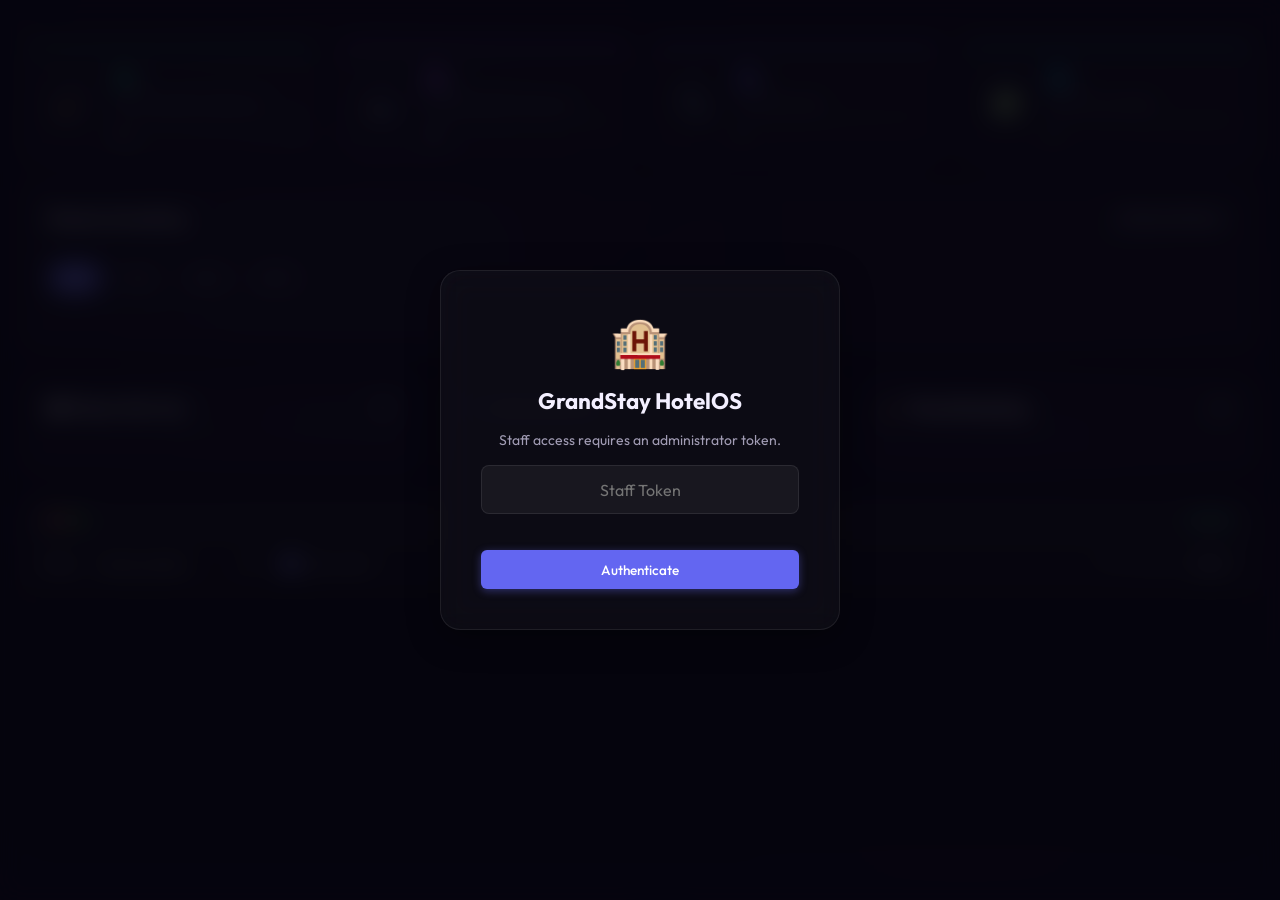
<file: dashboard/index.html>
`
<!DOCTYPE html>
<html lang="uz">

<head>
  <meta charset="UTF-8">
  <meta name="viewport" content="width=device-width, initial-scale=1.0">
  <title>HotelOS — Admin Dashboard</title>
  <link rel="preconnect" href="https://fonts.googleapis.com">
  <link rel="preconnect" href="https://fonts.gstatic.com" crossorigin>
  <link
    href="https://fonts.googleapis.com/css2?family=Outfit:wght@300;400;500;600;700;800&family=JetBrains+Mono:wght@400;500&display=swap"
    rel="stylesheet">
  <link rel="stylesheet" href="style.css">
</head>

<body class="dark-mode">
  <div class="bg-glow bg-glow-1"></div>
  <div class="bg-glow bg-glow-2"></div>

  <!-- Nav bar + auth injected by shared.js -->

  <div id="admin-app" class="hidden">

    <!-- Stats Bar -->
    <div class="stats-bar" id="stats-bar">
      <div class="stat-card" data-type="clean">
        <div class="stat-ring-wrap">
          <svg class="stat-ring" viewBox="0 0 44 44">
            <circle class="ring-bg" cx="22" cy="22" r="18" fill="none" stroke-width="3.5" />
            <circle class="ring-arc ring-clean" id="ring-clean" cx="22" cy="22" r="18" fill="none" stroke-width="3.5"
              stroke-dasharray="0 113" stroke-linecap="round" />
          </svg>
          <span class="stat-emoji">🧹</span>
        </div>
        <div class="stat-body">
          <div class="stat-numbers">
            <span class="stat-value" id="stat-clean">0</span>
            <span class="stat-total" id="stat-clean-total">/0</span>
          </div>
          <div class="stat-label">Tozalangan xonalar</div>
          <div class="stat-mini-bar">
            <div class="stat-mini-fill fill-clean" id="bar-clean" style="width:0%"></div>
          </div>
          <div class="stat-pct" id="stat-clean-pct">0%</div>
        </div>
      </div>
      <div class="stat-card" data-type="occupied">
        <div class="stat-ring-wrap">
          <svg class="stat-ring" viewBox="0 0 44 44">
            <circle class="ring-bg" cx="22" cy="22" r="18" fill="none" stroke-width="3.5" />
            <circle class="ring-arc ring-occupied" id="ring-occupied" cx="22" cy="22" r="18" fill="none"
              stroke-width="3.5" stroke-dasharray="0 113" stroke-linecap="round" />
          </svg>
          <span class="stat-emoji">🛏️</span>
        </div>
        <div class="stat-body">
          <div class="stat-numbers">
            <span class="stat-value" id="stat-occupied">0</span>
            <span class="stat-total" id="stat-occupied-total">/0</span>
          </div>
          <div class="stat-label">Mehmoni bor xonalar</div>
          <div class="stat-mini-bar">
            <div class="stat-mini-fill fill-occupied" id="bar-occupied" style="width:0%"></div>
          </div>
          <div class="stat-pct" id="stat-occupied-pct">0%</div>
        </div>
      </div>
      <div class="stat-card" data-type="ok">
        <div class="stat-ring-wrap">
          <svg class="stat-ring" viewBox="0 0 44 44">
            <circle class="ring-bg" cx="22" cy="22" r="18" fill="none" stroke-width="3.5" />
            <circle class="ring-arc ring-ok" id="ring-ok" cx="22" cy="22" r="18" fill="none" stroke-width="3.5"
              stroke-dasharray="0 113" stroke-linecap="round" />
          </svg>
          <span class="stat-emoji">🔧</span>
        </div>
        <div class="stat-body">
          <div class="stat-numbers">
            <span class="stat-value" id="stat-ok">0</span>
            <span class="stat-total" id="stat-ok-total">/0</span>
          </div>
          <div class="stat-label">Jihozlar soz</div>
          <div class="stat-mini-bar">
            <div class="stat-mini-fill fill-ok" id="bar-ok" style="width:0%"></div>
          </div>
          <div class="stat-pct" id="stat-ok-pct">0</div>
        </div>
      </div>
      <div class="stat-card" data-type="available">
        <div class="stat-ring-wrap">
          <svg class="stat-ring" viewBox="0 0 44 44">
            <circle class="ring-bg" cx="22" cy="22" r="18" fill="none" stroke-width="3.5" />
            <circle class="ring-arc ring-available" id="ring-available" cx="22" cy="22" r="18" fill="none"
              stroke-width="3.5" stroke-dasharray="0 113" stroke-linecap="round" />
          </svg>
          <span class="stat-emoji">✅</span>
        </div>
        <div class="stat-body">
          <div class="stat-numbers">
            <span class="stat-value" id="stat-available">0</span>
            <span class="stat-total" id="stat-available-total">/0</span>
          </div>
          <div class="stat-label">Bo'sh va tayyor</div>
          <div class="stat-mini-bar">
            <div class="stat-mini-fill fill-available" id="bar-available" style="width:0%"></div>
          </div>
          <div class="stat-pct" id="stat-available-pct">0</div>
        </div>
      </div>
    </div>

    <!-- Rooms Section (Full width now, no longer side-by-side with sidebar) -->
    <section class="rooms-section glass" style="margin-bottom: 1.5rem;">
      <div class="section-header flex-wrap">
        <h2>Rooms Inventory</h2>
        <span class="badge" id="rooms-badge">24 Rooms | 3 Floors</span>
      </div>
      <div class="floor-selector-container">
        <button class="floor-pill active" data-floor="all">All</button>
        <button class="floor-pill" data-floor="1">FL 1</button>
        <button class="floor-pill" data-floor="2">FL 2</button>
        <button class="floor-pill" data-floor="3">FL 3</button>
      </div>
      <div class="rooms-grid" id="rooms-grid"></div>
    </section>

    <!-- Monitors Grid: Room Service, Maintenance, Housekeeping side-by-side -->
    <div class="monitors-grid" style="margin-bottom: 1.5rem;">
      <!-- Room Service Monitor -->
      <section class="panel glass" id="panel-rs">
        <div class="section-header">
          <h2>🍽️ Room Service</h2>
          <span class="badge" id="rs-badge">0</span>
        </div>
        <div class="panel-content" id="rs-list"></div>
      </section>

      <!-- Maintenance Monitor -->
      <section class="panel glass" id="panel-maint">
        <div class="section-header">
          <h2>🔧 Maintenance</h2>
          <span class="badge" id="maint-badge">0</span>
        </div>
        <div class="panel-content" id="maint-list"></div>
      </section>

      <!-- Housekeeping Monitor -->
      <section class="panel glass" id="panel-hk">
        <div class="section-header">
          <h2>🧹 Housekeeping</h2>
          <span class="badge" id="hk-badge">0</span>
        </div>
        <div class="panel-content" id="hk-list"></div>
      </section>
    </div>

    <!-- Event Log -->
    <section class="event-log-section glass">
      <!-- Terminal header -->
      <div class="terminal-header">
        <div class="terminal-dots">
          <span class="dot red"></span>
          <span class="dot yellow"></span>
          <span class="dot green"></span>
        </div>
        <div class="terminal-title">broker-live-event-stream.log</div>
        <div class="terminal-status-badge">
          <span class="pulse-indicator"></span> LIVE
        </div>
      </div>
      <!-- Controls bar -->
      <div class="terminal-controls">
        <div class="control-group">
          <label for="log-filter">Filter:</label>
          <select id="log-filter" class="log-filter-select">
            <option value="all">Hamma eventlar</option>
            <option value="reception">Reception (Check-in/out)</option>
            <option value="room_service">Room Service</option>
            <option value="maintenance">Maintenance</option>
            <option value="housekeeping">Housekeeping</option>
          </select>
        </div>
        <div class="control-group">
          <label style="display:flex;align-items:center;gap:0.35rem;cursor:pointer;user-select:none;">
            <input type="checkbox" id="auto-scroll-chk" checked style="cursor:pointer;">
            <span>Auto-scroll</span>
          </label>
        </div>
        <div class="control-group" style="margin-left: auto;">
          <span class="log-counter" id="log-counter">0 ta hodisa</span>
          <button id="clear-logs" class="btn-terminal-action">Clear</button>
        </div>
      </div>
      <!-- Terminal body -->
      <div class="event-terminal" id="event-terminal">
      </div>
    </section>

  </div>

  <script src="shared.js"></script>
  <script src="admin.js"></script>
</body>

</html>
</file>
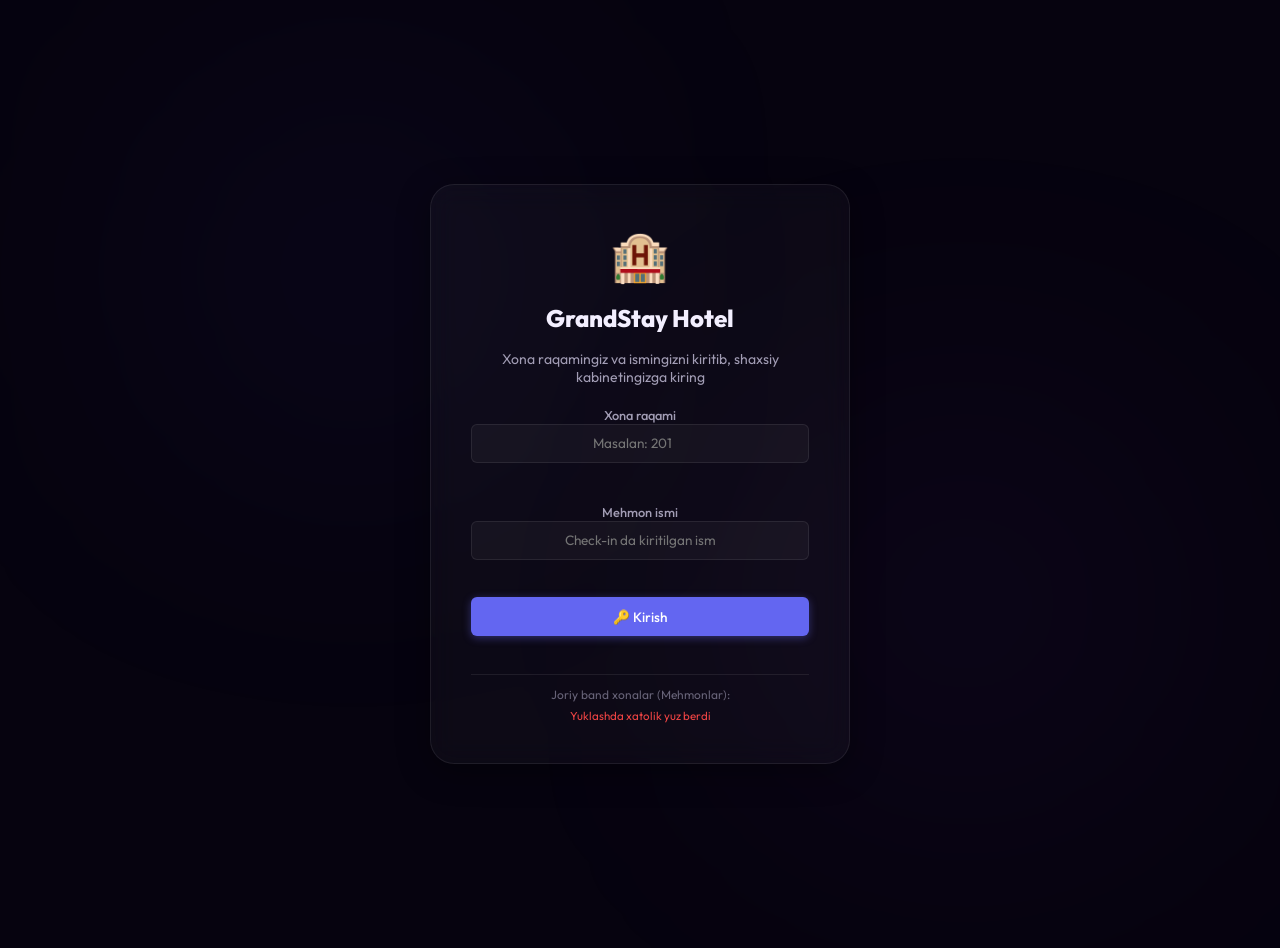
<file: dashboard/guest-dashboard.html>
<!DOCTYPE html>
<html lang="uz">
<head>
  <meta charset="UTF-8">
  <meta name="viewport" content="width=device-width, initial-scale=1.0">
  <title>GrandStay — Guest Portal</title>
  <link rel="preconnect" href="https://fonts.googleapis.com">
  <link rel="preconnect" href="https://fonts.gstatic.com" crossorigin>
  <link href="https://fonts.googleapis.com/css2?family=Outfit:wght@300;400;500;600;700;800&family=JetBrains+Mono:wght@400;500&display=swap" rel="stylesheet">
  <link rel="stylesheet" href="style.css">
</head>
<body class="dark-mode guest-mode">
  <div class="bg-glow bg-glow-1"></div>
  <div class="bg-glow bg-glow-2"></div>

  <!-- Main guest dashboard -->
  <div id="guest-dashboard" class="guest-dashboard">

    <!-- Welcome card -->
    <div class="guest-welcome-card">
      <div class="guest-welcome-info">
        <h3 id="gw-title">Xush kelibsiz!</h3>
        <p id="gw-sub">Xona — · —</p>
      </div>
      <div class="guest-charges">
        <div class="charge-amount" id="gw-charges">$0.00</div>
        <div class="charge-label">Xizmat hisob</div>
      </div>
    </div>

    <!-- Room Service Menu -->
    <div class="dash-section">
      <div class="dash-section-header">
        <h2>🍽️ Room Service menyusi</h2>
        <button id="order-btn" class="btn-primary" disabled>📦 Buyurtma berish</button>
      </div>
      <p style="font-size:0.8rem;color:var(--text-muted);margin-bottom:0.75rem">Buyurtma qilish uchun mahsulotlarni tanlang:</p>
      <div class="menu-grid" id="menu-grid"></div>
    </div>

    <!-- My Orders -->
    <div class="dash-section">
      <div class="dash-section-header">
        <h2>📋 Mening buyurtmalarim</h2>
        <span class="badge" id="my-orders-count">0 ta</span>
      </div>
      <div class="dash-section-body" id="my-orders-list">
        <div class="empty-state">Siz hali buyurtma bermadingiz</div>
      </div>
    </div>

    <!-- Maintenance Report Form -->
    <div class="dash-section">
      <div class="dash-section-header">
        <h2>🔧 Nosozlik haqida xabar berish</h2>
        <button id="report-issue-btn" class="btn-primary">🔧 Xabar yuborish</button>
      </div>
      <p style="font-size:0.8rem;color:var(--text-muted);margin-bottom:0.75rem">Xonangizda biror narsa ishlamayaptimi? Bizga xabar bering:</p>
      <div class="glass" style="padding: 1rem; border-radius: 12px; margin-bottom: 1rem;">
        <div class="input-group" style="margin-bottom: 0.75rem;">
          <label for="issue-desc" style="font-size: 0.75rem; color: var(--text-secondary); margin-bottom: 0.25rem; display: block;">Muammo tavsifi</label>
          <textarea id="issue-desc" rows="3" placeholder="Masalan: Chiroq yonmayapti, kran buzuq..." style="width: 100%; border-radius: 8px; background: rgba(255,255,255,0.05); border: 1px solid rgba(255,255,255,0.1); color: var(--text-primary); padding: 0.5rem; font-family: inherit; font-size: 0.85rem; resize: vertical;"></textarea>
        </div>
        <div class="input-group" style="margin-bottom: 0.5rem;">
          <label for="issue-urgency" style="font-size: 0.75rem; color: var(--text-secondary); margin-bottom: 0.25rem; display: block;">Shoshilinchlik darajasi</label>
          <select id="issue-urgency" style="width: 100%; border-radius: 8px; background: rgba(0,0,0,0.3); border: 1px solid rgba(255,255,255,0.1); color: var(--text-primary); padding: 0.5rem; font-family: inherit; font-size: 0.85rem;">
            <option value="Normal" selected>Normal</option>
            <option value="Low">Past (Low)</option>
            <option value="High">Yuqori (High)</option>
            <option value="Critical">O'ta shoshilinch (Critical)</option>
          </select>
        </div>
      </div>
    </div>

    <!-- My Maintenance Requests -->
    <div class="dash-section">
      <div class="dash-section-header">
        <h2>🛠️ Mening xabarlarim holati</h2>
        <span class="badge" id="my-issues-count">0 ta</span>
      </div>
      <div class="dash-section-body" id="my-issues-list">
        <div class="empty-state">Hozircha hech qanday nosozlik xabari yuborilmagan</div>
      </div>
    </div>

    <!-- Logout -->
    <div style="text-align:center;padding:1rem">
      <button id="logout-btn" class="btn-secondary" style="opacity:0.6">🚪 Chiqish</button>
    </div>
  </div>

  <script src="shared.js"></script>
  <script src="guest-dashboard.js"></script>
</body>
</html>
</file>
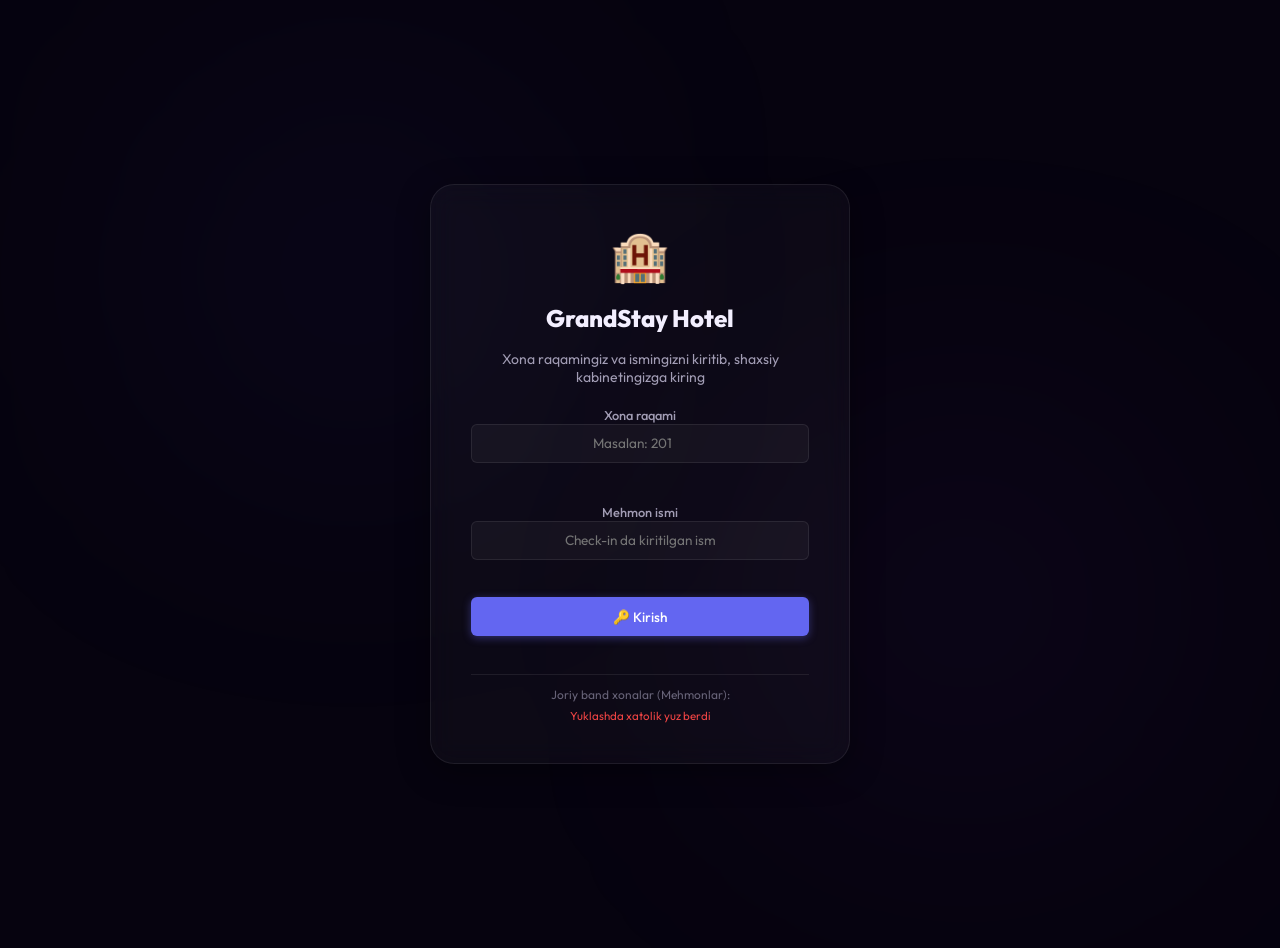
<file: dashboard/guest.html>
<!DOCTYPE html>
<html lang="uz">
<head>
  <meta charset="UTF-8">
  <meta name="viewport" content="width=device-width, initial-scale=1.0">
  <title>GrandStay — Guest Login</title>
  <link rel="preconnect" href="https://fonts.googleapis.com">
  <link rel="preconnect" href="https://fonts.gstatic.com" crossorigin>
  <link href="https://fonts.googleapis.com/css2?family=Outfit:wght@300;400;500;600;700;800&family=JetBrains+Mono:wght@400;500&display=swap" rel="stylesheet">
  <link rel="stylesheet" href="style.css">
</head>
<body class="dark-mode guest-mode">
  <div class="bg-glow bg-glow-1"></div>
  <div class="bg-glow bg-glow-2"></div>

  <!-- Login screen -->
  <div id="guest-login" class="guest-login-wrap">
    <div class="guest-login-card glass">
      <div class="brand">🏨</div>
      <h2>GrandStay Hotel</h2>
      <p>Xona raqamingiz va ismingizni kiritib, shaxsiy kabinetingizga kiring</p>
      <div class="input-group">
        <label for="gl-room">Xona raqami</label>
        <input type="number" id="gl-room" placeholder="Masalan: 201" min="101" max="308">
      </div>
      <div class="input-group">
        <label for="gl-name">Mehmon ismi</label>
        <input type="text" id="gl-name" placeholder="Check-in da kiritilgan ism">
      </div>
      <button id="gl-btn" class="btn-primary" style="width:100%">🔑 Kirish</button>
      <p id="gl-error" class="error-text hidden" style="color:#ef4444;font-size:0.82rem"></p>

      <!-- Occupied rooms helper -->
      <div id="gl-occupied-help" style="margin-top:1.25rem;border-top:1px solid rgba(255,255,255,0.08);padding-top:0.75rem;">
        <p style="font-size:0.75rem;color:var(--text-muted);margin-bottom:0.4rem;text-align:center;">Joriy band xonalar (Mehmonlar):</p>
        <div id="gl-occupied-list" style="display:flex;flex-wrap:wrap;gap:0.35rem;justify-content:center;max-height:100px;overflow-y:auto;">
          <span style="font-size:0.72rem;color:var(--text-muted)">Yuklanmoqda...</span>
        </div>
      </div>
    </div>
  </div>

  <script src="shared.js"></script>
  <script src="guest-login.js"></script>
</body>
</html>
</file>
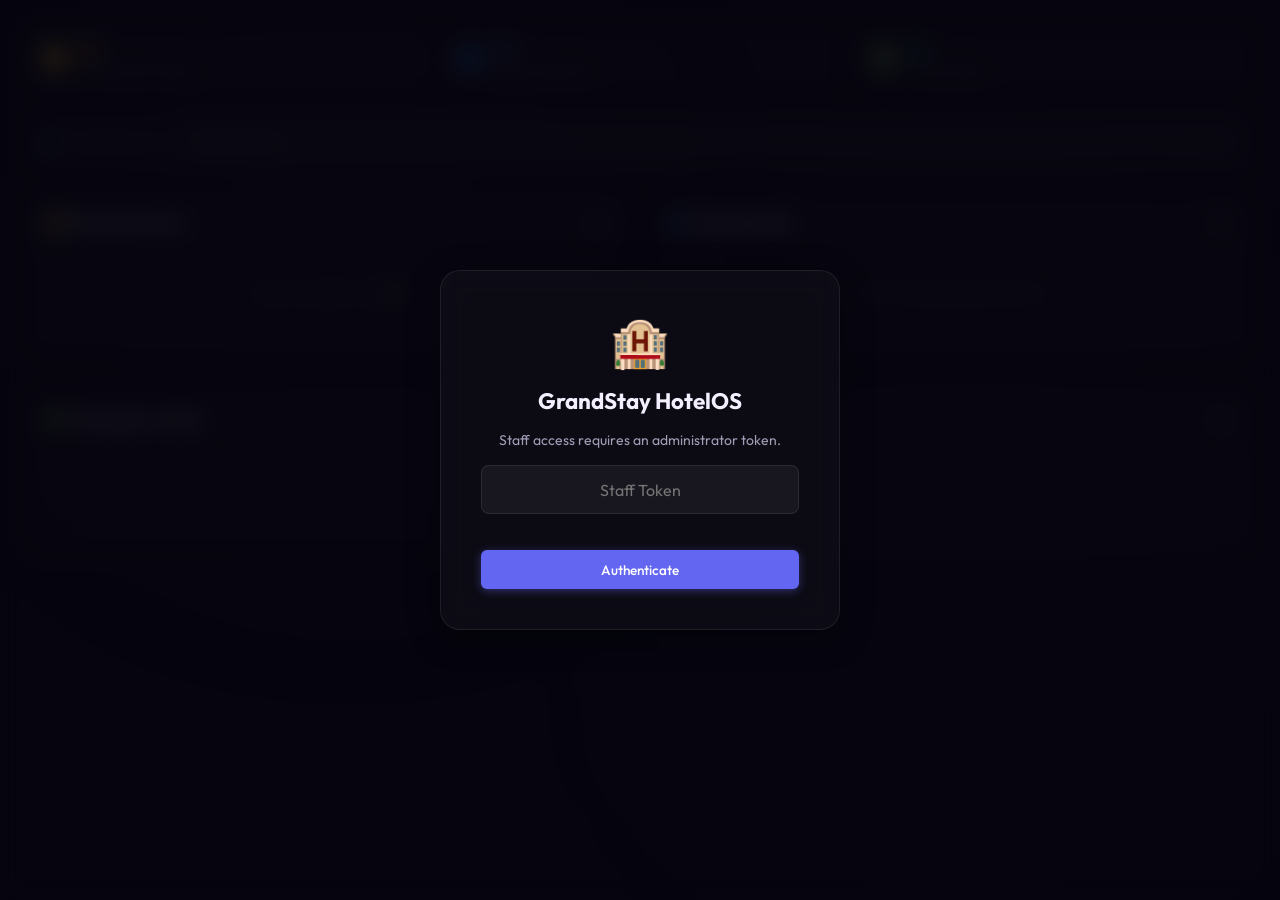
<file: dashboard/housekeeping.html>
<!DOCTYPE html>
<html lang="uz">
<head>
  <meta charset="UTF-8">
  <meta name="viewport" content="width=device-width, initial-scale=1.0">
  <title>HotelOS — Housekeeping</title>
  <link rel="preconnect" href="https://fonts.googleapis.com">
  <link rel="preconnect" href="https://fonts.gstatic.com" crossorigin>
  <link href="https://fonts.googleapis.com/css2?family=Outfit:wght@300;400;500;600;700;800&family=JetBrains+Mono:wght@400;500&display=swap" rel="stylesheet">
  <link rel="stylesheet" href="style.css">
</head>
<body class="dark-mode">
  <div class="bg-glow bg-glow-1"></div>
  <div class="bg-glow bg-glow-2"></div>

  <div id="hk-app" class="hidden">

    <!-- Mini Stats -->
    <div class="mini-stats">
      <div class="mini-stat accent-amber">
        <span class="mini-stat-icon">🟡</span>
        <div>
          <div class="mini-stat-val" id="hk-dirty">0</div>
          <div class="mini-stat-lbl">Tozalanishi kerak</div>
        </div>
      </div>
      <div class="mini-stat accent-blue">
        <span class="mini-stat-icon">🔵</span>
        <div>
          <div class="mini-stat-val" id="hk-cleaning">0</div>
          <div class="mini-stat-lbl">Tozalanmoqda</div>
        </div>
      </div>
      <div class="mini-stat accent-green">
        <span class="mini-stat-icon">🟢</span>
        <div>
          <div class="mini-stat-val" id="hk-clean">0</div>
          <div class="mini-stat-lbl">Tozalangan</div>
        </div>
      </div>
    </div>

    <!-- Housekeeper name -->
    <div class="hk-name-bar">
      <label for="hk-name">👤 Housekeeper ismi:</label>
      <input type="text" id="hk-name" placeholder="Masalan: Aziza" value="">
    </div>

    <div class="page-grid-2">
      <!-- Dirty rooms - need cleaning -->
      <div class="dash-section">
        <div class="dash-section-header">
          <h2>🟡 Tozalanishi kerak</h2>
          <span class="badge" id="dirty-count">0</span>
        </div>
        <div class="dash-section-body" id="dirty-list">
          <div class="empty-state">Barcha xonalar toza ✨</div>
        </div>
      </div>

      <!-- Being cleaned -->
      <div class="dash-section">
        <div class="dash-section-header">
          <h2>🔵 Tozalanmoqda</h2>
          <span class="badge" id="cleaning-count">0</span>
        </div>
        <div class="dash-section-body" id="cleaning-list">
          <div class="empty-state">Hozir tozalanayotgan xona yo'q</div>
        </div>
      </div>
    </div>

    <!-- Recently cleaned -->
    <div class="dash-section">
      <div class="dash-section-header">
        <h2>🟢 Tozalangan xonalar</h2>
        <span class="badge" id="clean-count">0</span>
      </div>
      <div class="dash-section-body" id="clean-list">
        <div class="empty-state">Hali bugun tozalangan xona yo'q</div>
      </div>
    </div>

  </div>

  <script src="shared.js"></script>
  <script src="housekeeping.js"></script>
</body>
</html>
</file>
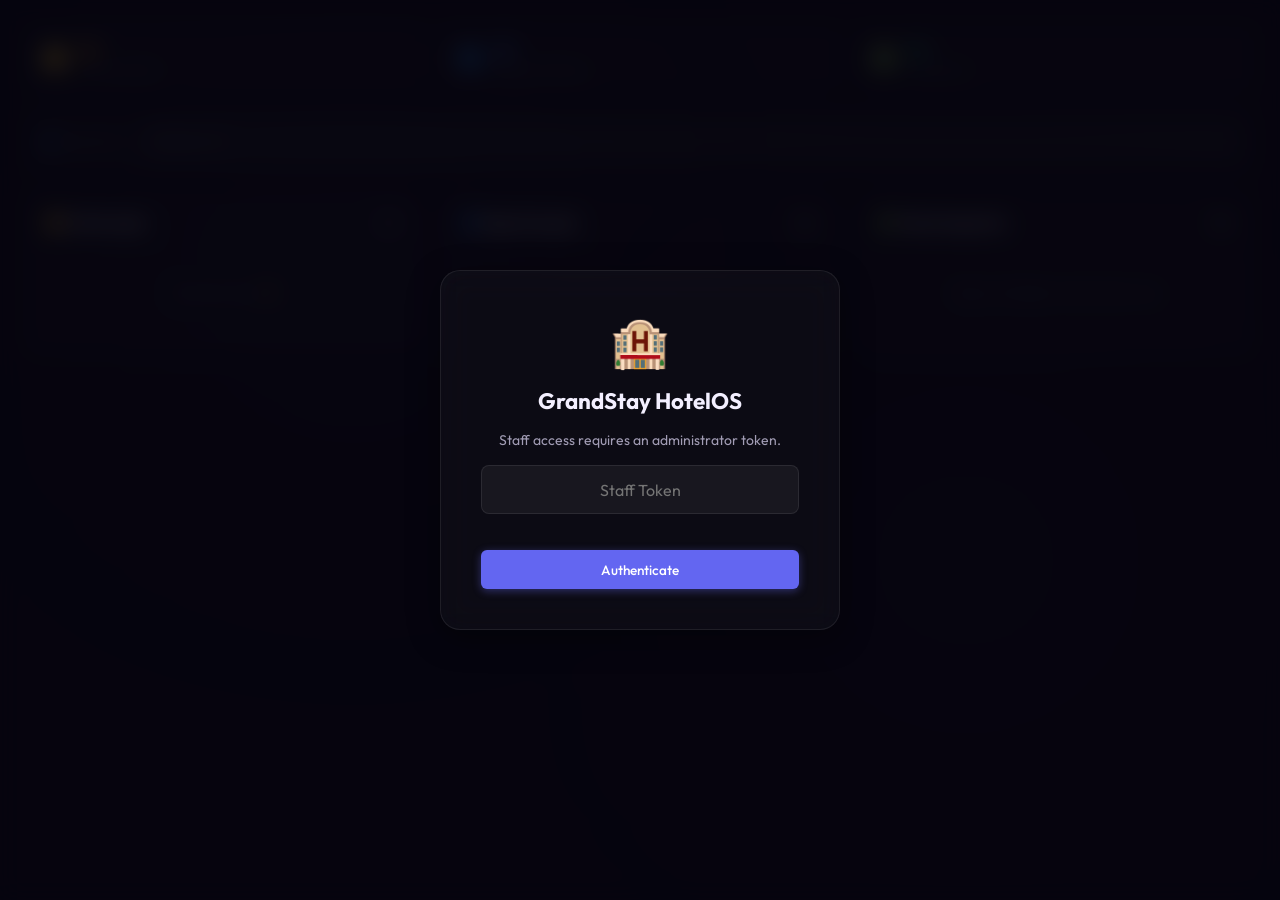
<file: dashboard/maintenance.html>
<!DOCTYPE html>
<html lang="uz">
<head>
  <meta charset="UTF-8">
  <meta name="viewport" content="width=device-width, initial-scale=1.0">
  <title>HotelOS — Maintenance</title>
  <link rel="preconnect" href="https://fonts.googleapis.com">
  <link rel="preconnect" href="https://fonts.gstatic.com" crossorigin>
  <link href="https://fonts.googleapis.com/css2?family=Outfit:wght@300;400;500;600;700;800&family=JetBrains+Mono:wght@400;500&display=swap" rel="stylesheet">
  <link rel="stylesheet" href="style.css">
</head>
<body class="dark-mode">
  <div class="bg-glow bg-glow-1"></div>
  <div class="bg-glow bg-glow-2"></div>

  <div id="maint-app" class="hidden">

    <!-- Mini Stats -->
    <div class="mini-stats">
      <div class="mini-stat accent-amber">
        <span class="mini-stat-icon">🟡</span>
        <div>
          <div class="mini-stat-val" id="maint-pending">0</div>
          <div class="mini-stat-lbl">Kutilmoqda</div>
        </div>
      </div>
      <div class="mini-stat accent-blue">
        <span class="mini-stat-icon">🔵</span>
        <div>
          <div class="mini-stat-val" id="maint-assigned">0</div>
          <div class="mini-stat-lbl">Bajarilmoqda</div>
        </div>
      </div>
      <div class="mini-stat accent-green">
        <span class="mini-stat-icon">🟢</span>
        <div>
          <div class="mini-stat-val" id="maint-resolved">0</div>
          <div class="mini-stat-lbl">Tuzatildi</div>
        </div>
      </div>
    </div>

    <!-- Technician name -->
    <div class="hk-name-bar">
      <label for="maint-tech-name">👤 Texnik ismi:</label>
      <input type="text" id="maint-tech-name" placeholder="Masalan: Ali" value="">
    </div>

    <div class="page-grid-3">
      <!-- Pending Issues -->
      <div class="dash-section">
        <div class="dash-section-header">
          <h2>🟡 Kutilmoqda</h2>
          <span class="badge" id="pending-count">0</span>
        </div>
        <div class="dash-section-body" id="pending-list">
          <div class="empty-state">Muammo yo'q ✨</div>
        </div>
      </div>

      <!-- In Progress / Assigned -->
      <div class="dash-section">
        <div class="dash-section-header">
          <h2>🔵 Bajarilmoqda</h2>
          <span class="badge" id="assigned-count">0</span>
        </div>
        <div class="dash-section-body" id="assigned-list">
          <div class="empty-state">Hozir bajarilayotgan ish yo'q</div>
        </div>
      </div>

      <!-- Resolved Issues -->
      <div class="dash-section">
        <div class="dash-section-header">
          <h2>🟢 Yakunlanganlar</h2>
          <span class="badge" id="resolved-count">0</span>
        </div>
        <div class="dash-section-body" id="resolved-list">
          <div class="empty-state">Bugun tuzatilgan muammolar yo'q</div>
        </div>
      </div>
    </div>

  </div>

  <script src="shared.js"></script>
  <script src="maintenance.js"></script>
</body>
</html>
</file>
<file: dashboard/style.css>
/* --- Base Variables & Core Design System --- */
:root {
    --bg-dark: #07050f;
    --card-bg: rgba(255, 255, 255, 0.03);
    --card-border: rgba(255, 255, 255, 0.08);
    --glass-blur: blur(14px);
    
    --text-primary: #f3efff;
    --text-secondary: #a29db5;
    --text-muted: #676378;
    
    --primary-color: #6366f1;
    --primary-glow: rgba(99, 102, 241, 0.4);
    
    --clean-color: #10b981;
    --clean-glow: rgba(16, 185, 129, 0.35);
    
    --dirty-color: #f59e0b;
    --dirty-glow: rgba(245, 158, 11, 0.35);
    
    --cleaning-color: #3b82f6;
    --cleaning-glow: rgba(59, 130, 246, 0.35);
    
    --occupied-color: #a855f7;
    --occupied-glow: rgba(168, 85, 247, 0.35);
    
    --maint-color: #ef4444;
    --maint-glow: rgba(239, 68, 68, 0.35);
    
    --transition-smooth: all 0.3s cubic-bezier(0.4, 0, 0.2, 1);
}

/* --- Global Reset & Page Setup --- */
* {
    box-sizing: border-box;
    margin: 0;
    padding: 0;
}

body {
    background-color: var(--bg-dark);
    color: var(--text-primary);
    font-family: 'Outfit', sans-serif;
    min-height: 100vh;
    overflow-x: hidden;
    position: relative;
    padding: 1.5rem;
}

/* Ambient glow bubbles in background */
.bg-glow {
    position: absolute;
    border-radius: 50%;
    filter: blur(140px);
    z-index: -1;
    pointer-events: none;
}
.bg-glow-1 {
    width: 450px;
    height: 450px;
    background: radial-gradient(circle, rgba(99, 102, 241, 0.15) 0%, rgba(0,0,0,0) 70%);
    top: 5%;
    left: 10%;
}
.bg-glow-2 {
    width: 500px;
    height: 500px;
    background: radial-gradient(circle, rgba(168, 85, 247, 0.12) 0%, rgba(0,0,0,0) 70%);
    bottom: 10%;
    right: 5%;
}

/* --- Shared Glassmorphic Class --- */
.glass {
    background: var(--card-bg);
    backdrop-filter: var(--glass-blur);
    -webkit-backdrop-filter: var(--glass-blur);
    border: 1px solid var(--card-border);
    border-radius: 16px;
    box-shadow: 0 8px 32px 0 rgba(0, 0, 0, 0.37);
}

/* --- Authentication Modal Layer --- */
.modal-overlay {
    position: fixed;
    top: 0;
    left: 0;
    width: 100vw;
    height: 100vh;
    background: rgba(4, 3, 10, 0.85);
    backdrop-filter: blur(10px);
    z-index: 1000;
    display: flex;
    justify-content: center;
    align-items: center;
    transition: var(--transition-smooth);
}
.modal-overlay.hidden {
    opacity: 0;
    pointer-events: none;
}
.modal-content {
    width: 400px;
    padding: 2.5rem;
    text-align: center;
    border: 1px solid rgba(255,255,255,0.12);
}
.modal-content h2 {
    font-size: 1.8rem;
    margin-bottom: 0.75rem;
    background: linear-gradient(135deg, #fff 30%, #a29db5 100%);
    -webkit-background-clip: text;
    -webkit-text-fill-color: transparent;
}
.modal-content p {
    color: var(--text-secondary);
    font-size: 0.95rem;
    line-height: 1.5;
    margin-bottom: 1.5rem;
}
.input-group {
    margin-bottom: 1.25rem;
}
.input-group input {
    width: 100%;
    padding: 0.85rem 1rem;
    background: rgba(255, 255, 255, 0.05);
    border: 1px solid var(--card-border);
    border-radius: 8px;
    color: #fff;
    font-family: inherit;
    font-size: 1rem;
    text-align: center;
    transition: var(--transition-smooth);
}
.input-group input:focus {
    outline: none;
    border-color: var(--primary-color);
    box-shadow: 0 0 10px var(--primary-glow);
}
.auth-hint {
    margin-top: 1rem;
    font-size: 0.8rem;
    color: var(--text-muted);
}
.auth-hint code {
    background: rgba(255,255,255,0.08);
    padding: 0.15rem 0.35rem;
    border-radius: 4px;
    color: var(--text-secondary);
}
.error-text {
    color: var(--maint-color);
    font-size: 0.85rem;
    margin-top: 0.75rem;
}
.error-text.hidden {
    display: none;
}

/* --- Dashboard Container --- */
.container {
    max-width: 1400px;
    margin: 0 auto;
    display: flex;
    flex-direction: column;
    gap: 1.5rem;
    transition: var(--transition-smooth);
}
.container.hidden {
    opacity: 0;
    pointer-events: none;
    transform: scale(0.98);
}

/* --- Header Layout --- */
header {
    display: flex;
    justify-content: space-between;
    align-items: center;
    padding: 1.25rem 2rem;
}
.logo-area {
    display: flex;
    align-items: center;
    gap: 1rem;
}
.logo-icon {
    font-size: 2.2rem;
}
header h1 {
    font-size: 1.5rem;
    font-weight: 700;
    letter-spacing: -0.02em;
}
.subtitle {
    font-size: 0.85rem;
    color: var(--text-secondary);
}
.system-status {
    display: flex;
    align-items: center;
    gap: 0.65rem;
    background: rgba(255, 255, 255, 0.04);
    padding: 0.5rem 1rem;
    border-radius: 30px;
    font-size: 0.85rem;
    border: 1px solid rgba(255, 255, 255, 0.05);
}
.status-indicator {
    width: 8px;
    height: 8px;
    border-radius: 50%;
    background-color: var(--text-muted);
}
.status-indicator.online {
    background-color: var(--clean-color);
    box-shadow: 0 0 8px var(--clean-glow);
}
.status-indicator.offline {
    background-color: var(--maint-color);
    box-shadow: 0 0 8px var(--maint-glow);
}

/* --- Main Layout Grid --- */
.layout-grid {
    display: grid;
    grid-template-columns: 2fr 1fr;
    gap: 1.5rem;
}
@media (max-width: 1024px) {
    .layout-grid {
        grid-template-columns: 1fr;
    }
}

/* --- Section Styling --- */
.section-header {
    display: flex;
    justify-content: space-between;
    align-items: center;
    margin-bottom: 1.25rem;
    border-bottom: 1px solid rgba(255,255,255,0.06);
    padding-bottom: 0.75rem;
    gap: 0.5rem;
}
.section-header.flex-wrap {
    flex-wrap: wrap;
}
.section-header h2 {
    font-size: 1.15rem;
    font-weight: 600;
    color: #fff;
}
.badge {
    background: rgba(255, 255, 255, 0.07);
    padding: 0.25rem 0.65rem;
    border-radius: 12px;
    font-size: 0.75rem;
    font-weight: 500;
    color: var(--text-secondary);
}

/* --- Rooms Grid & Cards --- */
.rooms-section {
    padding: 1.5rem;
}
.floor-selector-container {
    display: flex;
    gap: 0.5rem;
    margin-bottom: 1.5rem;
    overflow-x: auto;
    padding-bottom: 0.5rem;
    border-bottom: 1px solid rgba(255,255,255,0.04);
}
.floor-pill {
    background: rgba(255, 255, 255, 0.03);
    border: 1px solid rgba(255, 255, 255, 0.08);
    border-radius: 20px;
    color: var(--text-secondary);
    padding: 0.4rem 1.1rem;
    font-size: 0.8rem;
    font-weight: 500;
    cursor: pointer;
    white-space: nowrap;
    transition: var(--transition-smooth);
}
.floor-pill:hover {
    background: rgba(255, 255, 255, 0.08);
    color: #fff;
}
.floor-pill.active {
    background: var(--primary-color);
    border-color: var(--primary-color);
    color: #fff;
    box-shadow: 0 0 12px var(--primary-glow);
}
.rooms-grid {
    display: grid;
    grid-template-columns: repeat(auto-fill, minmax(180px, 1fr));
    gap: 1rem;
}
.room-card {
    background: rgba(255, 255, 255, 0.02);
    border: 1px solid rgba(255, 255, 255, 0.06);
    border-radius: 12px;
    padding: 1.25rem;
    display: flex;
    flex-direction: column;
    justify-content: space-between;
    min-height: 140px;
    position: relative;
    overflow: hidden;
    transition: var(--transition-smooth);
}
.room-card:hover {
    transform: translateY(-4px);
    border-color: rgba(255, 255, 255, 0.15);
    box-shadow: 0 6px 20px rgba(0,0,0,0.3);
}

/* Color codes based on room status */
.room-card[data-status="Clean"] {
    border-left: 4px solid var(--clean-color);
}
.room-card[data-status="Clean"]:hover {
    box-shadow: 0 4px 15px var(--clean-glow);
}
.room-card[data-status="Dirty"] {
    border-left: 4px solid var(--dirty-color);
}
.room-card[data-status="Dirty"]:hover {
    box-shadow: 0 4px 15px var(--dirty-glow);
}
.room-card[data-status="Being cleaned"] {
    border-left: 4px solid var(--cleaning-color);
}
.room-card[data-status="Being cleaned"]::after {
    content: '';
    position: absolute;
    top: 0; left: 0; right: 0; bottom: 0;
    background: linear-gradient(90deg, transparent, rgba(59, 130, 246, 0.05), transparent);
    animation: cleaning-pulse 1.8s infinite;
}
.room-card[data-status="Occupied"] {
    border-left: 4px solid var(--occupied-color);
}
.room-card[data-status="Occupied"]:hover {
    box-shadow: 0 4px 15px var(--occupied-glow);
}
.room-card[data-status="Maintenance"] {
    border-left: 4px solid var(--maint-color);
}
.room-card[data-status="Maintenance"]:hover {
    box-shadow: 0 4px 15px var(--maint-glow);
}

@keyframes cleaning-pulse {
    0% { transform: translateX(-100%); }
    100% { transform: translateX(100%); }
}

.room-card-header {
    display: flex;
    justify-content: space-between;
    align-items: center;
    margin-bottom: 0.5rem;
}
.room-num {
    font-size: 1.25rem;
    font-weight: 700;
}
.room-floor {
    font-size: 0.75rem;
    color: var(--text-muted);
}
.room-type-lbl {
    font-size: 0.75rem;
    text-transform: capitalize;
    color: var(--text-secondary);
    margin-bottom: 0.75rem;
}
.room-status-badge {
    align-self: flex-start;
    font-size: 0.7rem;
    font-weight: 600;
    padding: 0.2rem 0.5rem;
    border-radius: 4px;
    margin-bottom: 0.5rem;
}
/* Badges colors */
.room-card[data-status="Clean"] .room-status-badge { background: rgba(16, 185, 129, 0.15); color: var(--clean-color); }
.room-card[data-status="Dirty"] .room-status-badge { background: rgba(245, 158, 11, 0.15); color: var(--dirty-color); }
.room-card[data-status="Being cleaned"] .room-status-badge { background: rgba(59, 130, 246, 0.15); color: var(--cleaning-color); }
.room-card[data-status="Occupied"] .room-status-badge { background: rgba(168, 85, 247, 0.15); color: var(--occupied-color); }
.room-card[data-status="Maintenance"] .room-status-badge { background: rgba(239, 68, 68, 0.15); color: var(--maint-color); }

.room-guest {
    font-size: 0.8rem;
    font-weight: 500;
    color: #fff;
    white-space: nowrap;
    overflow: hidden;
    text-overflow: ellipsis;
}
.room-details-text {
    font-size: 0.7rem;
    color: var(--text-muted);
    margin-top: 0.25rem;
}

/* --- Side Panel Section --- */
.side-panel {
    display: flex;
    flex-direction: column;
    gap: 1.5rem;
}
.ops-section {
    padding: 1.5rem;
    display: flex;
    flex-direction: column;
    height: calc(50% - 0.75rem);
    min-height: 250px;
}
.list-container {
    flex-grow: 1;
    overflow-y: auto;
    display: flex;
    flex-direction: column;
    gap: 0.75rem;
    max-height: 250px;
}
/* Custom Scrollbars */
.list-container::-webkit-scrollbar,
.terminal-container::-webkit-scrollbar {
    width: 6px;
}
.list-container::-webkit-scrollbar-track,
.terminal-container::-webkit-scrollbar-track {
    background: transparent;
}
.list-container::-webkit-scrollbar-thumb,
.terminal-container::-webkit-scrollbar-thumb {
    background: rgba(255,255,255,0.08);
    border-radius: 4px;
}
.list-container::-webkit-scrollbar-thumb:hover,
.terminal-container::-webkit-scrollbar-thumb:hover {
    background: rgba(255,255,255,0.15);
}

.empty-state {
    text-align: center;
    color: var(--text-muted);
    font-size: 0.85rem;
    padding: 2rem 0;
    border: 1px dashed rgba(255,255,255,0.05);
    border-radius: 8px;
    height: 100%;
    display: flex;
    align-items: center;
    justify-content: center;
}

/* List Items style */
.list-item {
    background: rgba(255,255,255,0.02);
    border: 1px solid rgba(255,255,255,0.05);
    border-radius: 8px;
    padding: 0.85rem;
    display: flex;
    justify-content: space-between;
    align-items: center;
    transition: var(--transition-smooth);
}
.list-item:hover {
    border-color: rgba(255,255,255,0.1);
    background: rgba(255,255,255,0.04);
}
.item-info {
    display: flex;
    flex-direction: column;
    gap: 0.25rem;
}
.item-title {
    font-size: 0.85rem;
    font-weight: 600;
}
.item-subtitle {
    font-size: 0.75rem;
    color: var(--text-secondary);
}
.item-meta {
    font-size: 0.7rem;
    color: var(--text-muted);
}
.item-actions {
    display: flex;
    align-items: center;
    gap: 0.5rem;
}

/* --- Lower Simulation & Log Panel --- */
.control-grid {
    display: grid;
    grid-template-columns: 1.25fr 1fr;
    gap: 1.5rem;
    margin-bottom: 2rem;
}
@media (max-width: 1024px) {
    .control-grid {
        grid-template-columns: 1fr;
    }
}
.control-section {
    padding: 1.5rem;
}
.control-section h2 {
    font-size: 1.15rem;
    margin-bottom: 1rem;
}
.log-section {
    padding: 1.5rem;
    display: flex;
    flex-direction: column;
}
.log-section h2 {
    font-size: 1.15rem;
}

/* Tab buttons for Simulator */
.tabs {
    display: flex;
    border-bottom: 1px solid rgba(255,255,255,0.08);
    gap: 0.5rem;
    margin-bottom: 1.25rem;
    overflow-x: auto;
}
.tab-btn {
    background: none;
    border: none;
    color: var(--text-secondary);
    padding: 0.5rem 1rem;
    font-family: inherit;
    font-size: 0.85rem;
    cursor: pointer;
    position: relative;
    transition: var(--transition-smooth);
}
.tab-btn:hover {
    color: #fff;
}
.tab-btn.active {
    color: var(--primary-color);
    font-weight: 500;
}
.tab-btn.active::after {
    content: '';
    position: absolute;
    bottom: -1px; left: 0; right: 0;
    height: 2px;
    background-color: var(--primary-color);
    box-shadow: 0 0 8px var(--primary-glow);
}

.tab-content {
    display: none;
}
.tab-content.active {
    display: block;
}

/* Forms layout inside simulator */
form {
    display: flex;
    flex-direction: column;
    gap: 1rem;
}
.form-row {
    display: flex;
    gap: 1rem;
}
@media (max-width: 600px) {
    .form-row {
        flex-direction: column;
    }
}
.form-group {
    flex: 1;
    display: flex;
    flex-direction: column;
    gap: 0.4rem;
}
.form-group.flex-row {
    flex-direction: row;
    align-items: center;
    gap: 0.5rem;
    margin-top: 1.5rem;
}
label {
    font-size: 0.8rem;
    color: var(--text-secondary);
    font-weight: 500;
}
input[type="text"], input[type="number"], select {
    background: rgba(255,255,255,0.04);
    border: 1px solid var(--card-border);
    border-radius: 6px;
    color: #fff;
    padding: 0.6rem 0.8rem;
    font-family: inherit;
    font-size: 0.85rem;
    transition: var(--transition-smooth);
}
input[type="text"]:focus, input[type="number"]:focus, select:focus {
    outline: none;
    border-color: var(--primary-color);
    background: rgba(255,255,255,0.07);
}
input[type="checkbox"] {
    width: 16px;
    height: 16px;
    accent-color: var(--primary-color);
}
.checkbox-grid {
    display: grid;
    grid-template-columns: repeat(auto-fill, minmax(130px, 1fr));
    gap: 0.5rem;
    background: rgba(255,255,255,0.02);
    border: 1px solid var(--card-border);
    border-radius: 6px;
    padding: 0.6rem;
}
.checkbox-grid label {
    display: flex;
    align-items: center;
    gap: 0.4rem;
    color: var(--text-primary);
    cursor: pointer;
    font-size: 0.85rem;
}

/* Invoice breakdown style */
.invoice-box {
    margin-top: 1rem;
    background: rgba(16, 185, 129, 0.05);
    border: 1px solid rgba(16, 185, 129, 0.15);
    border-radius: 8px;
    padding: 1rem;
    font-family: 'JetBrains Mono', monospace;
    font-size: 0.8rem;
    line-height: 1.6;
}

/* Housekeeping simulation layout */
.housekeeping-actions p {
    font-size: 0.85rem;
    color: var(--text-secondary);
    margin-bottom: 0.85rem;
}
.hk-buttons {
    display: flex;
    flex-wrap: wrap;
    gap: 0.5rem;
}

/* --- Event Log Terminal --- */
.terminal-toolbar-right {
    display: flex;
    align-items: center;
    gap: 0.75rem;
}
.terminal-filters {
    display: flex;
    gap: 0.25rem;
    background: rgba(255, 255, 255, 0.03);
    border: 1px solid rgba(255, 255, 255, 0.06);
    padding: 0.2rem;
    border-radius: 8px;
}
.term-filter-btn {
    background: none;
    border: none;
    border-radius: 6px;
    color: var(--text-secondary);
    padding: 0.3rem 0.65rem;
    font-size: 0.75rem;
    font-weight: 500;
    cursor: pointer;
    transition: var(--transition-smooth);
}
.term-filter-btn:hover {
    color: #fff;
}
.term-filter-btn.active {
    background: rgba(255, 255, 255, 0.08);
    color: #fff;
}
.btn-clear {
    background: none;
    border: 1px solid rgba(255,255,255,0.12);
    color: var(--text-secondary);
    padding: 0.3rem 0.65rem;
    border-radius: 6px;
    font-size: 0.75rem;
    cursor: pointer;
    transition: var(--transition-smooth);
}
.btn-clear:hover {
    background: rgba(255,255,255,0.08);
    color: #fff;
}
.terminal-container {
    background: rgba(4, 3, 10, 0.5);
    border: 1px solid rgba(255,255,255,0.05);
    border-radius: 8px;
    flex-grow: 1;
    overflow: auto;
    padding: 0.85rem;
    max-height: 300px;
    min-height: 200px;
}
.terminal-container pre {
    margin: 0;
}
.terminal-container code {
    font-family: 'JetBrains Mono', monospace;
    font-size: 0.75rem;
    line-height: 1.5;
    color: #00ff66;
}

/* --- Buttons styles --- */
button {
    font-family: inherit;
    cursor: pointer;
    font-weight: 500;
}
.btn-primary, .btn-success, .btn-warning, .btn-danger, .btn-hk-action {
    border: none;
    border-radius: 6px;
    padding: 0.65rem 1rem;
    font-size: 0.85rem;
    color: #fff;
    transition: var(--transition-smooth);
}
.btn-primary { background-color: var(--primary-color); box-shadow: 0 2px 8px var(--primary-glow); }
.btn-primary:hover { filter: brightness(1.15); transform: translateY(-1px); }

.btn-success { background-color: var(--clean-color); box-shadow: 0 2px 8px var(--clean-glow); }
.btn-success:hover { filter: brightness(1.15); transform: translateY(-1px); }

.btn-warning { background-color: var(--dirty-color); box-shadow: 0 2px 8px var(--dirty-glow); }
.btn-warning:hover { filter: brightness(1.15); transform: translateY(-1px); }

.btn-danger { background-color: var(--maint-color); box-shadow: 0 2px 8px var(--maint-glow); }
.btn-danger:hover { filter: brightness(1.15); transform: translateY(-1px); }

.btn-hk-action {
    background: rgba(255,255,255,0.04);
    border: 1px solid var(--card-border);
}
.btn-hk-action:hover {
    background: rgba(255,255,255,0.08);
}
.hk-room-btn {
    display: flex;
    flex-direction: column;
    align-items: center;
    padding: 0.5rem 1rem;
    border-radius: 8px;
    cursor: pointer;
    border: 1px solid;
    font-size: 0.8rem;
    min-width: 90px;
    text-align: center;
    transition: var(--transition-smooth);
}
.hk-room-btn.dirty {
    background: rgba(245, 158, 11, 0.05);
    border-color: rgba(245, 158, 11, 0.3);
    color: var(--dirty-color);
}
.hk-room-btn.dirty:hover {
    background: rgba(245, 158, 11, 0.15);
}
.hk-room-btn.cleaning {
    background: rgba(59, 130, 246, 0.05);
    border-color: rgba(59, 130, 246, 0.3);
    color: var(--cleaning-color);
}
.hk-room-btn.cleaning:hover {
    background: rgba(59, 130, 246, 0.15);
}
.hk-btn-sub {
    font-size: 0.65rem;
    opacity: 0.8;
    margin-top: 0.15rem;
}

/* Small lists items inside details */
.tag-badge {
    font-size: 0.65rem;
    padding: 0.1rem 0.35rem;
    border-radius: 4px;
    text-transform: uppercase;
    font-weight: 600;
}
.tag-badge.low { background: rgba(16, 185, 129, 0.1); color: var(--clean-color); }
.tag-badge.normal { background: rgba(59, 130, 246, 0.1); color: var(--cleaning-color); }
.tag-badge.high { background: rgba(245, 158, 11, 0.1); color: var(--dirty-color); }
.tag-badge.critical { background: rgba(239, 68, 68, 0.1); color: var(--maint-color); animation: pulse-danger 1.5s infinite; }

@keyframes pulse-danger {
    0% { opacity: 1; }
    50% { opacity: 0.5; }
    100% { opacity: 1; }
}
.btn-action-small {
    background: rgba(255,255,255,0.06);
    border: 1px solid rgba(255,255,255,0.1);
    color: #fff;
    padding: 0.25rem 0.5rem;
    border-radius: 4px;
    font-size: 0.75rem;
    transition: var(--transition-smooth);
}
.btn-action-small:hover {
    background: var(--primary-color);
    border-color: var(--primary-color);
    box-shadow: 0 0 6px var(--primary-glow);
}
/* ===== Receptionist Stats Bar ===== */
.stats-bar {
    display: grid;
    grid-template-columns: repeat(4, 1fr);
    gap: 0.9rem;
    margin: 0 0 1.25rem 0;
}

.stat-card {
    display: flex;
    align-items: center;
    gap: 1.1rem;
    padding: 1.1rem 1.25rem;
    border-radius: 16px;
    background: rgba(255,255,255,0.03);
    border: 1px solid rgba(255,255,255,0.08);
    backdrop-filter: blur(12px);
    -webkit-backdrop-filter: blur(12px);
    position: relative;
    overflow: hidden;
    cursor: default;
    transition: transform 0.25s cubic-bezier(0.4,0,0.2,1),
                box-shadow 0.25s cubic-bezier(0.4,0,0.2,1),
                background 0.25s;
}
.stat-card::before {
    content: "";
    position: absolute;
    inset: 0;
    border-radius: inherit;
    opacity: 0;
    transition: opacity 0.3s;
}
.stat-card:hover { transform: translateY(-2px); }

/* Per-type accent glow + top border */
.stat-card[data-type="clean"] {
    border-top: 2px solid var(--clean-color);
    box-shadow: 0 4px 20px rgba(16,185,129,0.08);
}
.stat-card[data-type="clean"]:hover {
    box-shadow: 0 8px 30px rgba(16,185,129,0.18);
    background: rgba(16,185,129,0.05);
}

.stat-card[data-type="occupied"] {
    border-top: 2px solid var(--occupied-color);
    box-shadow: 0 4px 20px rgba(168,85,247,0.08);
}
.stat-card[data-type="occupied"]:hover {
    box-shadow: 0 8px 30px rgba(168,85,247,0.18);
    background: rgba(168,85,247,0.05);
}

.stat-card[data-type="ok"] {
    border-top: 2px solid var(--primary-color);
    box-shadow: 0 4px 20px rgba(99,102,241,0.08);
}
.stat-card[data-type="ok"]:hover {
    box-shadow: 0 8px 30px rgba(99,102,241,0.18);
    background: rgba(99,102,241,0.05);
}

.stat-card[data-type="available"] {
    border-top: 2px solid #06b6d4;
    box-shadow: 0 4px 20px rgba(6,182,212,0.08);
}
.stat-card[data-type="available"]:hover {
    box-shadow: 0 8px 30px rgba(6,182,212,0.18);
    background: rgba(6,182,212,0.05);
}

/* SVG Ring Chart */
.stat-ring-wrap {
    position: relative;
    width: 52px;
    height: 52px;
    flex-shrink: 0;
}

.stat-ring {
    width: 52px;
    height: 52px;
    transform: rotate(-90deg);
}

.ring-bg { stroke: rgba(255,255,255,0.07); }

.ring-arc {
    transition: stroke-dasharray 0.7s cubic-bezier(0.4,0,0.2,1);
}
.ring-clean    { stroke: var(--clean-color); }
.ring-occupied { stroke: var(--occupied-color); }
.ring-ok       { stroke: var(--primary-color); }
.ring-available { stroke: #06b6d4; }

.stat-emoji {
    position: absolute;
    inset: 0;
    display: flex;
    align-items: center;
    justify-content: center;
    font-size: 1.3rem;
    line-height: 1;
}

/* Body / Text */
.stat-body { flex: 1; min-width: 0; }

.stat-numbers {
    display: flex;
    align-items: baseline;
    gap: 0.15rem;
    line-height: 1;
    margin-bottom: 0.2rem;
}

.stat-value {
    font-size: 1.85rem;
    font-weight: 800;
    font-variant-numeric: tabular-nums;
    letter-spacing: -0.03em;
    transition: color 0.3s;
}
.stat-card[data-type="clean"]     .stat-value { color: var(--clean-color); }
.stat-card[data-type="occupied"]  .stat-value { color: var(--occupied-color); }
.stat-card[data-type="ok"]        .stat-value { color: var(--primary-color); }
.stat-card[data-type="available"] .stat-value { color: #06b6d4; }

.stat-total {
    font-size: 0.85rem;
    font-weight: 500;
    color: var(--text-muted);
    letter-spacing: 0;
}

.stat-label {
    font-size: 0.68rem;
    color: var(--text-muted);
    text-transform: uppercase;
    letter-spacing: 0.07em;
    font-weight: 600;
    margin-bottom: 0.5rem;
    white-space: nowrap;
    overflow: hidden;
    text-overflow: ellipsis;
}

/* Mini progress bar */
.stat-mini-bar {
    height: 4px;
    background: rgba(255,255,255,0.07);
    border-radius: 99px;
    overflow: hidden;
    margin-bottom: 0.35rem;
}
.stat-mini-fill {
    height: 100%;
    border-radius: 99px;
    transition: width 0.7s cubic-bezier(0.4,0,0.2,1);
}
.fill-clean    { background: linear-gradient(90deg, #059669, #10b981); }
.fill-occupied { background: linear-gradient(90deg, #7c3aed, #a855f7); }
.fill-ok       { background: linear-gradient(90deg, #4338ca, #6366f1); }
.fill-available{ background: linear-gradient(90deg, #0891b2, #06b6d4); }

.stat-pct {
    font-size: 0.72rem;
    color: var(--text-secondary);
    font-weight: 500;
}

/* Pulse animation on value change */
@keyframes stat-pop {
    0%   { transform: scale(1); }
    35%  { transform: scale(1.18); }
    100% { transform: scale(1); }
}
.stat-value.updated {
    animation: stat-pop 0.45s cubic-bezier(0.34,1.56,0.64,1);
}

/* ===== Toast Notification System ===== */
#toast-container {
    position: fixed;
    bottom: 1.5rem;
    right: 1.5rem;
    display: flex;
    flex-direction: column;
    gap: 0.75rem;
    z-index: 9999;
    pointer-events: none;
}

.toast {
    display: flex;
    align-items: flex-start;
    gap: 0.75rem;
    min-width: 320px;
    max-width: 420px;
    padding: 1rem 1rem 1.5rem;
    border-radius: 14px;
    border: 1px solid rgba(255,255,255,0.12);
    backdrop-filter: blur(20px);
    -webkit-backdrop-filter: blur(20px);
    background: rgba(15, 12, 28, 0.88);
    box-shadow: 0 8px 32px rgba(0,0,0,0.45), 0 0 0 1px rgba(255,255,255,0.06);
    pointer-events: all;
    position: relative;
    overflow: hidden;
    opacity: 0;
    transform: translateX(110%);
    transition: opacity 0.35s cubic-bezier(0.4,0,0.2,1),
                transform 0.35s cubic-bezier(0.4,0,0.2,1);
}

.toast.toast-show {
    opacity: 1;
    transform: translateX(0);
}

/* Type variants */
.toast-housekeeping {
    border-color: rgba(245, 158, 11, 0.4);
    box-shadow: 0 8px 32px rgba(0,0,0,0.45), 0 0 20px rgba(245,158,11,0.15);
}
.toast-housekeeping .toast-progress { background: var(--dirty-color); }

.toast-info { border-color: rgba(99, 102, 241, 0.4); }
.toast-info .toast-progress { background: var(--primary-color); }

.toast-success { border-color: rgba(16, 185, 129, 0.4); }
.toast-success .toast-progress { background: var(--clean-color); }

.toast-warning { border-color: rgba(239, 68, 68, 0.4); }
.toast-warning .toast-progress { background: var(--maint-color); }

/* Toast parts */
.toast-icon {
    font-size: 1.75rem;
    line-height: 1;
    flex-shrink: 0;
    margin-top: 1px;
    filter: drop-shadow(0 0 6px rgba(245,158,11,0.6));
}

.toast-body {
    flex: 1;
    min-width: 0;
}

.toast-title {
    font-weight: 600;
    font-size: 0.875rem;
    color: var(--text-primary);
    margin-bottom: 0.25rem;
    line-height: 1.3;
}

.toast-message {
    font-size: 0.78rem;
    color: var(--text-secondary);
    line-height: 1.5;
}

.toast-close {
    background: none;
    border: none;
    color: var(--text-muted);
    cursor: pointer;
    font-size: 0.8rem;
    padding: 0;
    line-height: 1;
    flex-shrink: 0;
    transition: color 0.2s;
    margin-top: 2px;
}
.toast-close:hover { color: var(--text-primary); }

/* Animated progress bar at bottom */
.toast-progress {
    position: absolute;
    bottom: 0;
    left: 0;
    height: 3px;
    width: 100%;
    border-radius: 0 0 14px 14px;
    opacity: 0.8;
    transition: width linear;
}

/* ===== Top Navigation Bar ===== */
.top-nav {
    display: flex;
    align-items: center;
    gap: 1.5rem;
    padding: 0.7rem 1.25rem;
    margin-bottom: 1.25rem;
    border-radius: 14px;
    position: sticky;
    top: 0.5rem;
    z-index: 200;
}

.nav-logo {
    font-weight: 700;
    font-size: 1rem;
    text-decoration: none;
    color: var(--text-primary);
    white-space: nowrap;
    letter-spacing: -0.01em;
}

.nav-links {
    display: flex;
    gap: 0.15rem;
    flex: 1;
    justify-content: center;
}

.nav-link {
    text-decoration: none;
    color: var(--text-muted);
    padding: 0.35rem 0.8rem;
    border-radius: 8px;
    font-size: 0.82rem;
    font-weight: 500;
    transition: all 0.2s;
    white-space: nowrap;
}
.nav-link:hover {
    color: var(--text-primary);
    background: rgba(255,255,255,0.07);
}
.nav-link.active {
    color: var(--text-primary);
    background: rgba(99,102,241,0.18);
    font-weight: 600;
}

.nav-right {
    display: flex;
    align-items: center;
    gap: 0.75rem;
}

.nav-ws-wrap {
    display: flex;
    align-items: center;
    gap: 0.4rem;
    font-size: 0.75rem;
    color: var(--text-muted);
}

.nav-role-badge {
    font-size: 0.7rem;
    font-weight: 700;
    padding: 0.25rem 0.6rem;
    border-radius: 6px;
    text-transform: uppercase;
    letter-spacing: 0.06em;
}
.role-admin        { background: rgba(99,102,241,0.2);  color: #818cf8; border: 1px solid rgba(99,102,241,0.3);  }
.role-reception    { background: rgba(16,185,129,0.15); color: #34d399; border: 1px solid rgba(16,185,129,0.3);  }
.role-roomservice  { background: rgba(245,158,11,0.15); color: #fbbf24; border: 1px solid rgba(245,158,11,0.3);  }
.role-housekeeping { background: rgba(59,130,246,0.15); color: #60a5fa; border: 1px solid rgba(59,130,246,0.3);  }
.role-guest        { background: rgba(168,85,247,0.15); color: #c084fc; border: 1px solid rgba(168,85,247,0.3);  }

/* ===== Auth Overlay ===== */
.auth-overlay {
    position: fixed;
    inset: 0;
    background: rgba(7,5,15,0.85);
    backdrop-filter: blur(12px);
    display: flex;
    align-items: center;
    justify-content: center;
    z-index: 9999;
}
.auth-box {
    padding: 2.5rem;
    border-radius: 20px;
    width: 100%;
    max-width: 400px;
    text-align: center;
    display: flex;
    flex-direction: column;
    gap: 1rem;
}
.auth-logo { font-size: 3rem; }
.auth-box h2 { font-size: 1.4rem; font-weight: 700; }
.auth-box p { color: var(--text-secondary); font-size: 0.875rem; }

/* ===== Page Header ===== */
.page-header {
    display: flex;
    align-items: center;
    justify-content: space-between;
    margin-bottom: 1.25rem;
    padding: 1rem 1.4rem;
    border-radius: 14px;
    background: var(--card-bg);
    border: 1px solid var(--card-border);
}
.page-header h1 {
    font-size: 1.2rem;
    font-weight: 700;
    letter-spacing: -0.01em;
}
.page-header .page-subtitle {
    font-size: 0.78rem;
    color: var(--text-muted);
    margin-top: 0.1rem;
}

/* ===== Two-column page grid ===== */
.page-grid-2 {
    display: grid;
    grid-template-columns: 1fr 1fr;
    gap: 1rem;
    margin-bottom: 1rem;
}
.page-grid-3 {
    display: grid;
    grid-template-columns: 1fr 1fr 1fr;
    gap: 1rem;
    margin-bottom: 1rem;
}

/* ===== Reception: Guests Table ===== */
.guests-table {
    width: 100%;
    border-collapse: collapse;
    font-size: 0.82rem;
}
.guests-table th {
    text-align: left;
    padding: 0.5rem 0.75rem;
    color: var(--text-muted);
    font-size: 0.7rem;
    text-transform: uppercase;
    letter-spacing: 0.06em;
    border-bottom: 1px solid rgba(255,255,255,0.06);
}
.guests-table td {
    padding: 0.6rem 0.75rem;
    border-bottom: 1px solid rgba(255,255,255,0.04);
    color: var(--text-secondary);
}
.guests-table td:first-child { color: var(--text-primary); font-weight: 600; }
.guests-table tr:last-child td { border-bottom: none; }
.guests-table tr:hover td { background: rgba(255,255,255,0.02); }

/* ===== Order / Task Cards ===== */
.task-card {
    display: flex;
    align-items: center;
    gap: 1rem;
    padding: 0.85rem 1rem;
    background: rgba(255,255,255,0.025);
    border: 1px solid rgba(255,255,255,0.07);
    border-radius: 12px;
    margin-bottom: 0.5rem;
    transition: all 0.2s;
    animation: slideIn 0.35s cubic-bezier(0.4,0,0.2,1);
}
.task-card:hover { background: rgba(255,255,255,0.04); }

@keyframes slideIn {
    from { opacity: 0; transform: translateY(-8px); }
    to   { opacity: 1; transform: translateY(0); }
}

.task-card-icon {
    font-size: 1.6rem;
    width: 2.5rem;
    text-align: center;
    flex-shrink: 0;
}
.task-card-body { flex: 1; min-width: 0; }
.task-card-title {
    font-size: 0.88rem;
    font-weight: 600;
    color: var(--text-primary);
    margin-bottom: 0.15rem;
}
.task-card-meta {
    font-size: 0.74rem;
    color: var(--text-muted);
}
.task-card-actions {
    display: flex;
    gap: 0.4rem;
    flex-shrink: 0;
}

/* Status pills */
.status-pill {
    display: inline-flex;
    align-items: center;
    gap: 0.3rem;
    padding: 0.2rem 0.55rem;
    border-radius: 6px;
    font-size: 0.7rem;
    font-weight: 600;
    text-transform: uppercase;
    letter-spacing: 0.05em;
}
.pill-received   { background: rgba(99,102,241,0.18);  color: #818cf8; }
.pill-preparing  { background: rgba(245,158,11,0.18);  color: #fbbf24; }
.pill-delivery   { background: rgba(59,130,246,0.18);  color: #60a5fa; }
.pill-delivered  { background: rgba(16,185,129,0.18);  color: #34d399; }
.pill-dirty      { background: rgba(245,158,11,0.18);  color: #fbbf24; }
.pill-cleaning   { background: rgba(59,130,246,0.18);  color: #60a5fa; }
.pill-clean      { background: rgba(16,185,129,0.18);  color: #34d399; }
.pill-occupied   { background: rgba(168,85,247,0.18);  color: #c084fc; }

/* ===== Section Wrapper (for each dashboard section) ===== */
.dash-section {
    background: var(--card-bg);
    border: 1px solid var(--card-border);
    border-radius: 16px;
    padding: 1.25rem;
    margin-bottom: 1rem;
}
.dash-section-header {
    display: flex;
    align-items: center;
    justify-content: space-between;
    margin-bottom: 1rem;
}
.dash-section-header h2 {
    font-size: 0.95rem;
    font-weight: 700;
    letter-spacing: -0.01em;
}
.dash-section-body { min-height: 60px; }

/* ===== Guest Portal ===== */
body.guest-mode {
    background: #06030f;
}
.guest-login-wrap {
    min-height: 100vh;
    display: flex;
    align-items: center;
    justify-content: center;
    padding: 2rem;
}
.guest-login-card {
    width: 100%;
    max-width: 420px;
    padding: 2.5rem;
    border-radius: 24px;
    text-align: center;
    display: flex;
    flex-direction: column;
    gap: 1.1rem;
}
.guest-login-card .brand { font-size: 3rem; }
.guest-login-card h2 { font-size: 1.5rem; font-weight: 800; }
.guest-login-card p { color: var(--text-secondary); font-size: 0.875rem; }

.guest-dashboard { max-width: 780px; margin: 0 auto; padding: 1rem; }
.guest-welcome-card {
    padding: 1.25rem 1.5rem;
    border-radius: 16px;
    background: linear-gradient(135deg, rgba(168,85,247,0.12), rgba(99,102,241,0.12));
    border: 1px solid rgba(168,85,247,0.25);
    margin-bottom: 1.25rem;
    display: flex;
    align-items: center;
    justify-content: space-between;
    gap: 1rem;
}
.guest-welcome-info h3 { font-size: 1rem; font-weight: 700; margin-bottom: 0.25rem; }
.guest-welcome-info p  { font-size: 0.8rem; color: var(--text-secondary); }
.guest-charges {
    text-align: right;
    flex-shrink: 0;
}
.guest-charges .charge-amount {
    font-size: 1.5rem;
    font-weight: 800;
    color: var(--occupied-color);
}
.guest-charges .charge-label {
    font-size: 0.7rem;
    color: var(--text-muted);
    text-transform: uppercase;
    letter-spacing: 0.06em;
}

.menu-grid {
    display: grid;
    grid-template-columns: repeat(auto-fill, minmax(140px, 1fr));
    gap: 0.75rem;
    margin-bottom: 1rem;
}
.menu-item {
    padding: 1rem;
    border-radius: 14px;
    background: rgba(255,255,255,0.03);
    border: 2px solid rgba(255,255,255,0.07);
    cursor: pointer;
    text-align: center;
    transition: all 0.2s;
    user-select: none;
}
.menu-item:hover {
    background: rgba(99,102,241,0.1);
    border-color: rgba(99,102,241,0.35);
    transform: translateY(-2px);
}
.menu-item.selected {
    background: rgba(99,102,241,0.18);
    border-color: var(--primary-color);
    box-shadow: 0 0 0 1px var(--primary-color);
}
.menu-item .item-emoji { font-size: 2rem; display: block; margin-bottom: 0.4rem; }
.menu-item .item-name  { font-size: 0.82rem; font-weight: 600; color: var(--text-primary); }
.menu-item .item-price { font-size: 0.74rem; color: var(--text-muted); margin-top: 0.15rem; }

/* ===== Compact mini stats (for role pages) ===== */
.mini-stats {
    display: flex;
    gap: 0.75rem;
    margin-bottom: 1rem;
}
.mini-stat {
    flex: 1;
    padding: 0.85rem 1rem;
    border-radius: 12px;
    background: var(--card-bg);
    border: 1px solid var(--card-border);
    display: flex;
    align-items: center;
    gap: 0.75rem;
}
.mini-stat-icon { font-size: 1.4rem; }
.mini-stat-val  { font-size: 1.5rem; font-weight: 800; line-height: 1; }
.mini-stat-lbl  { font-size: 0.67rem; color: var(--text-muted); text-transform: uppercase; letter-spacing: 0.06em; margin-top: 0.1rem; }
.mini-stat.accent-green .mini-stat-val  { color: var(--clean-color); }
.mini-stat.accent-purple .mini-stat-val { color: var(--occupied-color); }
.mini-stat.accent-blue .mini-stat-val   { color: var(--cleaning-color); }
.mini-stat.accent-amber .mini-stat-val  { color: var(--dirty-color); }
.mini-stat.accent-indigo .mini-stat-val { color: var(--primary-color); }

/* ===== Housekeeper name input ===== */
.hk-name-bar {
    display: flex;
    align-items: center;
    gap: 0.75rem;
    padding: 0.75rem 1rem;
    background: rgba(255,255,255,0.03);
    border: 1px solid rgba(255,255,255,0.08);
    border-radius: 12px;
    margin-bottom: 1rem;
}
.hk-name-bar label { font-size: 0.8rem; color: var(--text-muted); white-space: nowrap; }
.hk-name-bar input { flex: 1; }

/* ===== Admin Panel Grid Layout Upgrade ===== */
.monitors-grid {
    display: grid;
    grid-template-columns: repeat(3, 1fr);
    gap: 1.5rem;
}
@media (max-width: 1024px) {
    .monitors-grid {
        grid-template-columns: 1fr;
    }
}
.panel {
    padding: 1.25rem;
}

/* ===== Professional Live event log terminal ===== */
.event-log-section {
    margin-top: 1.5rem;
    border-radius: 16px;
    overflow: hidden;
    background: #09090e;
    border: 1px solid rgba(255,255,255,0.06);
}
.terminal-header {
    background: rgba(255, 255, 255, 0.03);
    border-bottom: 1px solid rgba(255, 255, 255, 0.05);
    padding: 0.75rem 1.25rem;
    display: flex;
    align-items: center;
    justify-content: space-between;
}
.terminal-dots {
    display: flex;
    gap: 0.35rem;
}
.terminal-dots .dot {
    width: 10px;
    height: 10px;
    border-radius: 50%;
    display: inline-block;
}
.terminal-dots .dot.red { background: #ff5f56; }
.terminal-dots .dot.yellow { background: #ffbd2e; }
.terminal-dots .dot.green { background: #27c93f; }

.terminal-title {
    font-family: 'JetBrains Mono', monospace;
    font-size: 0.75rem;
    color: var(--text-secondary);
    opacity: 0.8;
}
.terminal-status-badge {
    font-family: 'Outfit', sans-serif;
    font-size: 0.65rem;
    font-weight: 700;
    letter-spacing: 0.05em;
    color: #34d399;
    display: flex;
    align-items: center;
    gap: 0.35rem;
    background: rgba(52, 211, 153, 0.1);
    padding: 0.2rem 0.5rem;
    border-radius: 20px;
}
.pulse-indicator {
    width: 6px;
    height: 6px;
    background: #34d399;
    border-radius: 50%;
    display: inline-block;
    animation: terminal-pulse 1.5s infinite;
}
@keyframes terminal-pulse {
    0% { transform: scale(0.9); opacity: 0.6; }
    50% { transform: scale(1.2); opacity: 1; }
    100% { transform: scale(0.9); opacity: 0.6; }
}

.terminal-controls {
    background: rgba(255, 255, 255, 0.01);
    border-bottom: 1px solid rgba(255, 255, 255, 0.04);
    padding: 0.5rem 1.25rem;
    display: flex;
    align-items: center;
    gap: 1.5rem;
    flex-wrap: wrap;
}
.terminal-controls .control-group {
    display: flex;
    align-items: center;
    gap: 0.5rem;
    font-size: 0.75rem;
    color: var(--text-secondary);
}
.log-filter-select {
    font-size: 0.75rem;
    padding: 0.25rem 0.5rem;
    border-radius: 6px;
    background: rgba(0,0,0,0.3);
    color: var(--text-primary);
    border: 1px solid rgba(255,255,255,0.08);
    cursor: pointer;
}
.log-filter-select:focus {
    outline: none;
    border-color: var(--primary-color);
}
.log-counter {
    font-family: 'JetBrains Mono', monospace;
    font-size: 0.7rem;
    color: var(--text-muted);
}
.btn-terminal-action {
    background: rgba(255, 255, 255, 0.05);
    border: 1px solid rgba(255, 255, 255, 0.08);
    border-radius: 6px;
    color: var(--text-secondary);
    padding: 0.25rem 0.6rem;
    font-size: 0.7rem;
    cursor: pointer;
    transition: all 0.2s;
}
.btn-terminal-action:hover {
    background: rgba(255, 255, 255, 0.1);
    color: #fff;
    border-color: rgba(255, 255, 255, 0.15);
}

.event-terminal {
    padding: 1.25rem;
    height: 250px;
    max-height: 250px;
    overflow-y: auto;
    background: #050508;
    font-family: 'JetBrains Mono', monospace;
    font-size: 0.72rem;
    line-height: 1.6;
    color: #a9b2c3;
}

/* Custom scrollbar for terminal */
.event-terminal::-webkit-scrollbar {
    width: 6px;
    height: 6px;
}
.event-terminal::-webkit-scrollbar-track {
    background: rgba(0, 0, 0, 0.2);
}
.event-terminal::-webkit-scrollbar-thumb {
    background: rgba(255, 255, 255, 0.1);
    border-radius: 3px;
}
.event-terminal::-webkit-scrollbar-thumb:hover {
    background: rgba(255, 255, 255, 0.2);
}

/* Terminal Log Lines */
.log-line {
    padding: 0.25rem 0;
    border-bottom: 1px solid rgba(255, 255, 255, 0.02);
    display: flex;
    flex-wrap: wrap;
    align-items: flex-start;
    gap: 0.5rem;
}
.log-line:hover {
    background: rgba(255, 255, 255, 0.01);
}
.log-time {
    color: var(--text-muted);
    flex-shrink: 0;
}
.log-badge {
    padding: 0.1rem 0.4rem;
    border-radius: 4px;
    font-size: 0.62rem;
    font-weight: 700;
    color: #fff;
    flex-shrink: 0;
}
.log-badge.badge-system  { background: rgba(148, 163, 184, 0.2); color: #cbd5e1; }
.log-badge.badge-reception { background: rgba(168, 85, 247, 0.2); color: #d8b4fe; }
.log-badge.badge-room      { background: rgba(6, 182, 212, 0.2); color: #67e8f9; }
.log-badge.badge-rs        { background: rgba(244, 63, 94, 0.2); color: #fda4af; }
.log-badge.badge-maint     { background: rgba(249, 115, 22, 0.2); color: #ffedd5; }
.log-badge.badge-hk        { background: rgba(20, 184, 166, 0.2); color: #99f6e4; }
.log-badge.badge-error     { background: rgba(239, 68, 68, 0.2); color: #fca5a5; }

.log-msg {
    color: #cbd5e1;
    word-break: break-word;
}
.log-msg .highlight {
    color: #60a5fa;
    font-weight: 600;
}
.payload-toggle {
    color: #38bdf8;
    cursor: pointer;
    user-select: none;
    font-size: 0.68rem;
    margin-left: 0.25rem;
}
.payload-toggle:hover {
    text-decoration: underline;
}
.payload-content {
    width: 100%;
    background: #0d0e15;
    border: 1px solid rgba(255,255,255,0.05);
    border-radius: 8px;
    padding: 0.75rem;
    margin: 0.5rem 0 0.5rem 1.5rem;
    overflow-x: auto;
    color: #e2e8f0;
}

/* Syntax Highlighting */
.term-json-key     { color: #ff79c6; }
.term-json-string  { color: #f1fa8c; }
.term-json-number  { color: #bd93f9; }
.term-json-boolean { color: #ffb86c; }
.term-json-null    { color: #8be9fd; }
</file>
